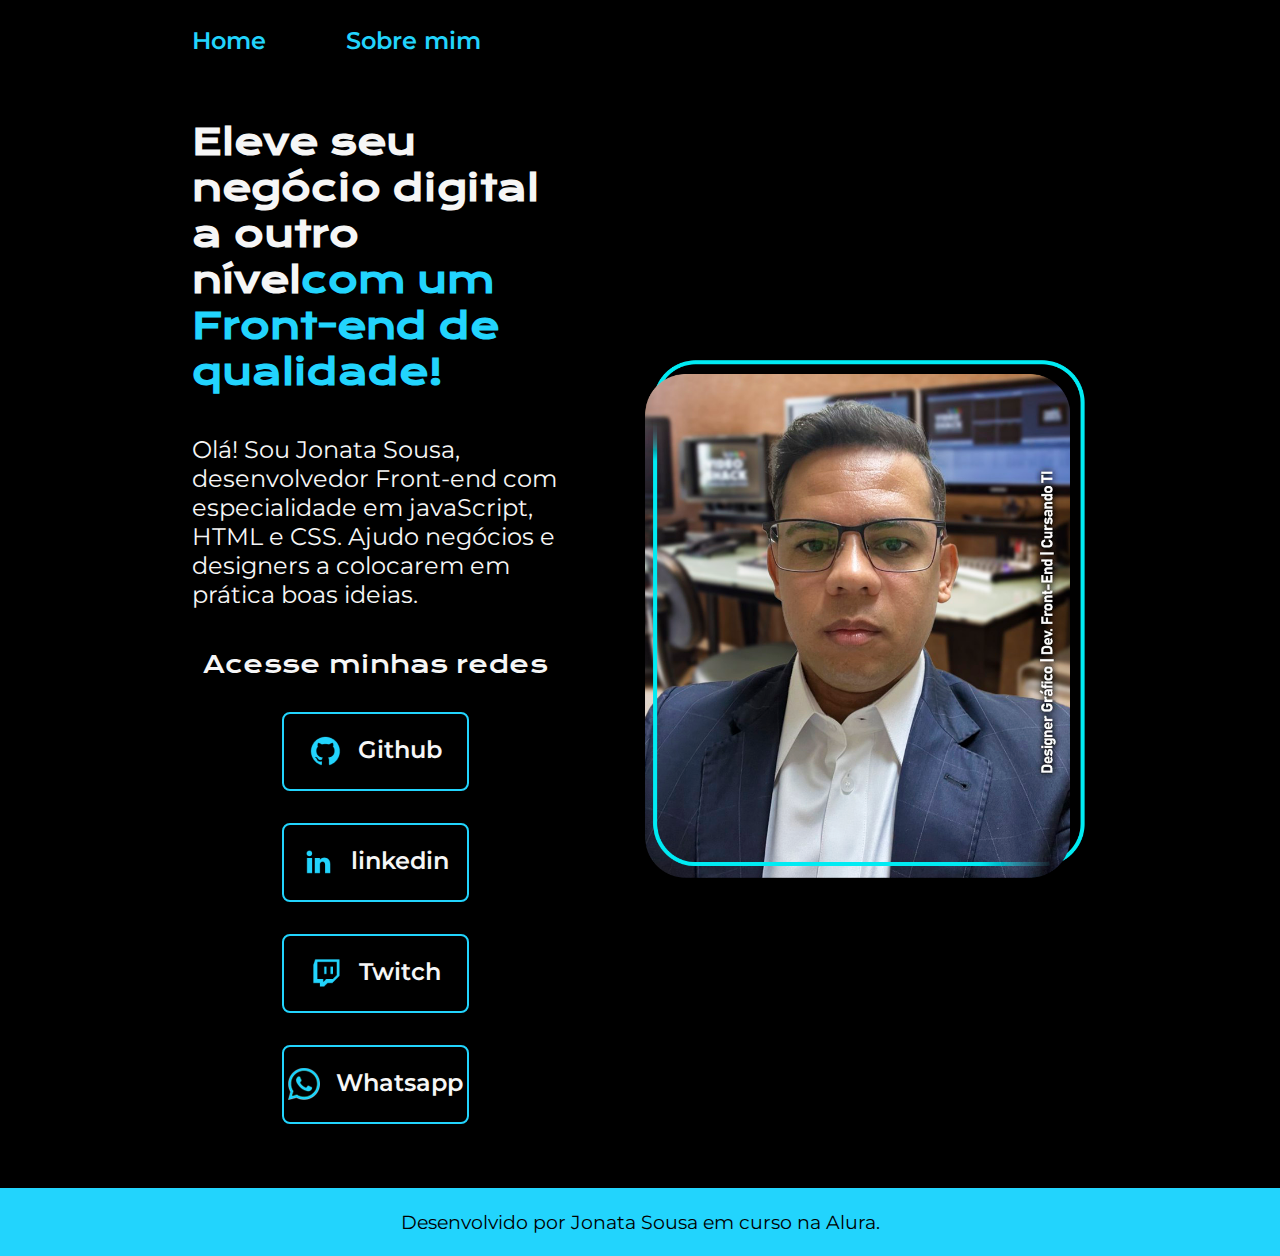
<file: index.html>
<!DOCTYPE html>
<html lang="pt-br">

<head>
    <meta charset="UTF-8">
    <meta http-equiv="X-UA-Compatible" content="IE=edge">
    <meta name="viewport" content="width=device-width, initial-scale=1.0">
    <title>Portifolio</title>
    <link rel="stylesheet" href="./styles/style.css">
</head>

<body>
    <header class="cabecalho">
        <nav class="cabecalho__menu">
            <a class="cabecalho__menu__link" href="index.html">Home</a>
            <a class="cabecalho__menu__link" href="about.html">Sobre mim</a>
        </nav>
    </header>
    <main class="apresentacao">
        <section class="apresentacao__conteudo">
            <h1 class="apresentacao__conteudo__titulo">Eleve seu negócio digital a outro nível<strong 
            class="titulo-destaque">com um Front-end de qualidade!
            </strong></h1>
            <p class="apresentacao__conteudo__texto">Olá! Sou Jonata Sousa, desenvolvedor
            Front-end com especialidade em javaScript, HTML e
            CSS. Ajudo negócios e designers a
            colocarem em prática boas ideias. </p>
            <div class="apresentacao__links">
                <h2 class="apresentacao__links__subtitulo">Acesse minhas redes</h2>
                <a class="apresentacao__links__navegacao" href="https://github.com/jhonSous">
                    <img src="./assets/github.png">
                    Github
                </a>
                <a class="apresentacao__links__navegacao" href="https://www.linkedin.com/in/jonata-sousa-62096530a?utm_source=share&utm_campaign=share_via&utm_content=profile&utm_medium=ios_app">
                    <img src="./assets/linkedin.png">
                    linkedin
                </a>
                <a class="apresentacao__links__navegacao" href="https://www.twitch.tv/">
                    <img src="./assets/twitch.png">
                    Twitch
                </a>
                <a class="apresentacao__links__navegacao" href="https://web.whatsapp.com/">
                    <img src="./assets/whatsapp.png">
                    Whatsapp
                </a>
            </div>
        </section>
        <img class="apresentacao__imagem" src="./assets/photo-png.png" alt="Foto da Joana Santos programando">
    </main>
    <footer class="rodape">
        <p>Desenvolvido por Jonata Sousa em curso na Alura.</p>
    </footer>
</body>

</html>
</file>
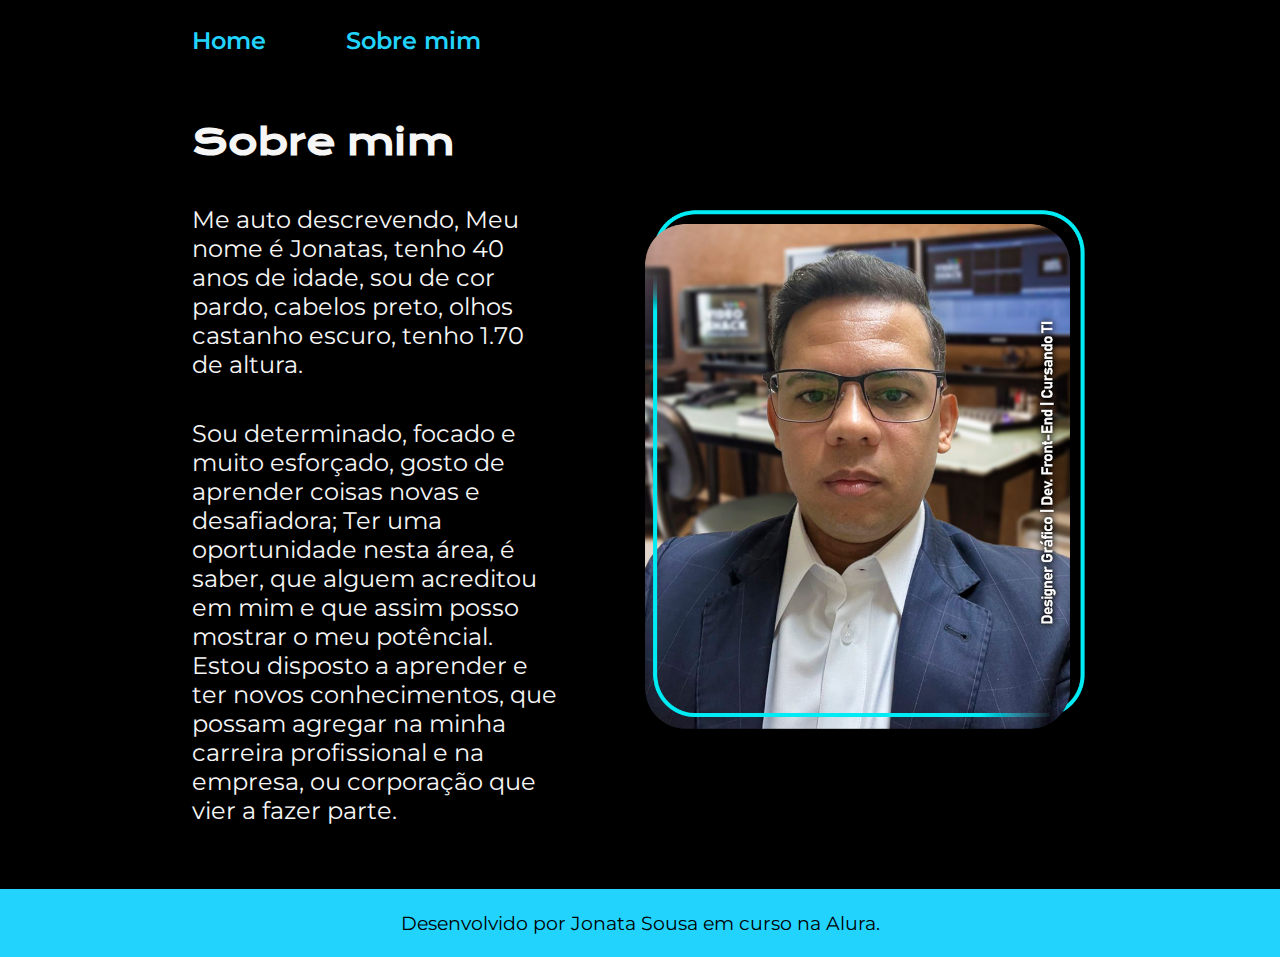
<file: about.html>
<!DOCTYPE html>
<html lang="pt-br">

<head>
    <meta charset="UTF-8">
    <meta http-equiv="X-UA-Compatible" content="IE=edge">
    <meta name="viewport" content="width=device-width, initial-scale=1.0">
    <title>Sobre mim</title>
    <link rel="stylesheet" href="./styles/style.css">
</head>

<body>
    <header class="cabecalho">
        <nav class="cabecalho__menu">
            <a class="cabecalho__menu__link" href="index.html">Home</a>
            <a class="cabecalho__menu__link" href="about.html">Sobre mim</a>
        </nav>
    </header>

    <main class="apresentacao">
        <section class="apresentacao__conteudo">
            <h1 class="apresentacao__conteudo__titulo">Sobre mim</h1>
            <p class="apresentacao__conteudo__texto">
                Me auto descrevendo, Meu nome é Jonatas, tenho 40 anos de idade, sou de cor pardo, cabelos preto, olhos castanho escuro, tenho 1.70 de altura.
            </p>
            <p class="apresentacao__conteudo__texto">
                Sou determinado, focado e muito esforçado, gosto de aprender coisas novas e desafiadora; Ter uma oportunidade nesta área, é saber, que alguem acreditou 
            em mim e que assim posso mostrar o meu potêncial.  Estou disposto a aprender e ter novos conhecimentos, que possam agregar na minha carreira profissional e na empresa, ou corporação que vier a fazer parte. </p>
        </section>
        <img class="apresentacao__imagem" src="./assets/photo-png.png" alt="Foto da Jonata Sousa programando">
    </main>

    <footer class="rodape">
        <p>Desenvolvido por Jonata Sousa em curso na Alura.</p>
    </footer>
</body>

</html>
</file>
<file: styles/style.css>
@import url('https://fonts.googleapis.com/css2?family=Krona+One&family=Montserrat:wght@400;600&display=swap');

:root {
    --cor-primaria: #000000;
    --cor-secundaria: #F6F6F6;
    --cor-terciaria: #22D4FD;
    --cor-hover: #272727;

    --fonte-primaria: 'Krona One', sans-serif;
    --fonte-secundaria: 'Montserrat', sans-serif;
}
*{
    margin: 0;
    padding: 0;
}

body{
    box-sizing: border-box;
    background-color: var(--cor-primaria);
    color: var(--cor-secundaria);
}

.cabecalho{
    padding: 2% 0% 0% 15%;
}
.cabecalho__menu{
    display: flex;
    gap: 80px;
}
.cabecalho__menu__link{
    font-family: var(--fonte-secundaria);
    font-size: 1.5rem;
    font-weight: 600;
    color: var(--cor-terciaria);
    text-decoration: none;
}
.apresentacao{
    padding: 5% 15%;
    display: flex;
    align-items: center;
    justify-content: space-between;
    gap: 82px;
}
.apresentacao__conteudo{
    width: 50%;
    display: flex;
    flex-direction: column;
    gap: 40px;
}

.apresentacao__conteudo__titulo{
    font-size: 2.25rem;
    font-family: var(--fonte-primaria);
}
.titulo-destaque{
    color: var(--cor-terciaria);
}
.apresentacao__conteudo__texto{
    font-size: 1.5rem;
    font-family: var(--fonte-secundaria);
}

.apresentacao__links{
    display: flex;
    flex-direction: column;
    justify-content: space-between;
    align-items: center;
    gap: 32px;
}
.apresentacao__links__subtitulo{
    font-family: var(--fonte-primaria);
    font-weight: 400;
    font-size: 1.5rem;
}
.apresentacao__links__navegacao{
    display: flex;
    justify-content: center;
    gap: 16px;
    border: 2px solid var(--cor-terciaria);
    width: 50%;
    text-align: center;
    border-radius: 8px;
    font-size: 1.5rem;
    font-weight: 600;
    padding: 21.5px 0;
    text-decoration: none;
    color: var(--cor-secundaria);
    font-family: var(--fonte-secundaria);
}
.apresentacao__links__navegacao:hover{
    background-color: var(--cor-hover);
}
.apresentacao__imagem{
    width: 50%;
}
.rodape{
    color: var(--cor-primaria);
    background-color: var(--cor-terciaria);
    padding: 22px;
    text-align: center;
    font-family: var(--fonte-secundaria);
    font-size: 1.2rem;
    font-weight: 400;
}

@media (max-width: 1200px) {
    .cabecalho{
         padding: 10%;  
    }
    .cabecalho__menu{
        justify-content: center;
    }
    .apresentacao{
        flex-direction: column-reverse;
        padding: 5%;
    }
    .apresentacao__conteudo{
        width: auto;
    }
}
</file>
